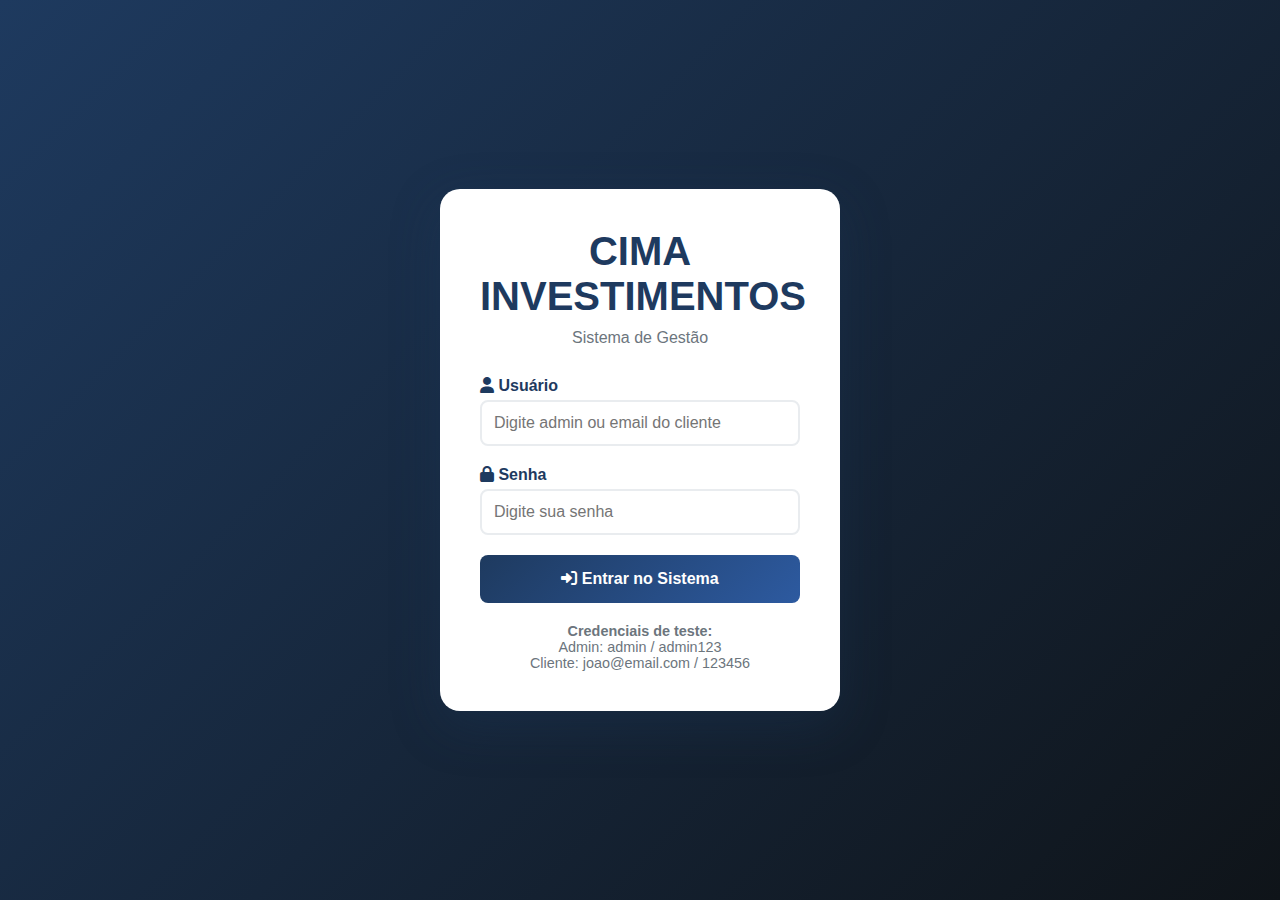
<file: test.html>
<!DOCTYPE html>
<html lang="pt-BR">
<head>
    <meta charset="UTF-8">
    <meta name="viewport" content="width=device-width, initial-scale=1.0">
    <title>CIMA Investimentos - Teste</title>
    <link href="https://cdnjs.cloudflare.com/ajax/libs/font-awesome/6.0.0/css/all.min.css" rel="stylesheet">
    <style>
        * {
            margin: 0;
            padding: 0;
            box-sizing: border-box;
        }

        body {
            font-family: 'Segoe UI', sans-serif;
            background: linear-gradient(135deg, #1e3a5f, #0f1419);
            min-height: 100vh;
            display: flex;
            align-items: center;
            justify-content: center;
            color: #333;
        }

        .login-container {
            background: white;
            padding: 40px;
            border-radius: 20px;
            box-shadow: 0 15px 50px rgba(30, 58, 95, 0.3);
            max-width: 400px;
            width: 90%;
            text-align: center;
        }

        .logo {
            font-size: 2.5rem;
            font-weight: 800;
            color: #1e3a5f;
            margin-bottom: 10px;
        }

        .subtitle {
            color: #6c757d;
            margin-bottom: 30px;
        }

        .input-group {
            margin-bottom: 20px;
            text-align: left;
        }

        .input-group label {
            display: block;
            margin-bottom: 5px;
            color: #1e3a5f;
            font-weight: 600;
        }

        .input-group input {
            width: 100%;
            padding: 12px;
            border: 2px solid #e9ecef;
            border-radius: 8px;
            font-size: 1rem;
        }

        .input-group input:focus {
            outline: none;
            border-color: #d4af37;
        }

        .btn {
            width: 100%;
            padding: 15px;
            background: linear-gradient(135deg, #1e3a5f, #2d5aa0);
            color: white;
            border: none;
            border-radius: 8px;
            font-size: 1rem;
            font-weight: 600;
            cursor: pointer;
            transition: all 0.3s;
        }

        .btn:hover {
            transform: translateY(-2px);
            box-shadow: 0 5px 15px rgba(30, 58, 95, 0.3);
        }

        .alert {
            margin: 20px 0;
            padding: 15px;
            border-radius: 8px;
            display: none;
        }

        .alert-success {
            background: rgba(40, 167, 69, 0.1);
            color: #28a745;
            border: 1px solid rgba(40, 167, 69, 0.3);
        }

        .alert-danger {
            background: rgba(220, 53, 69, 0.1);
            color: #dc3545;
            border: 1px solid rgba(220, 53, 69, 0.3);
        }

        .dashboard {
            display: none;
            background: white;
            padding: 40px;
            border-radius: 20px;
            max-width: 800px;
            width: 90%;
        }

        .dashboard h1 {
            color: #1e3a5f;
            margin-bottom: 20px;
        }

        .stats {
            display: grid;
            grid-template-columns: repeat(auto-fit, minmax(200px, 1fr));
            gap: 20px;
            margin: 20px 0;
        }

        .stat-card {
            background: #f8f9fa;
            padding: 20px;
            border-radius: 10px;
            text-align: center;
        }

        .stat-value {
            font-size: 2rem;
            font-weight: 800;
            color: #1e3a5f;
        }

        .stat-label {
            color: #6c757d;
            font-size: 0.9rem;
        }
    </style>
</head>
<body>
    <!-- Login Screen -->
    <div id="loginScreen" class="login-container">
        <h1 class="logo">CIMA INVESTIMENTOS</h1>
        <p class="subtitle">Sistema de Gestão</p>

        <div id="alertContainer" class="alert"></div>

        <div class="input-group">
            <label for="username">
                <i class="fas fa-user"></i> Usuário
            </label>
            <input type="text" id="username" placeholder="Digite admin ou email do cliente">
        </div>

        <div class="input-group">
            <label for="password">
                <i class="fas fa-lock"></i> Senha
            </label>
            <input type="password" id="password" placeholder="Digite sua senha">
        </div>

        <button class="btn" onclick="login()">
            <i class="fas fa-sign-in-alt"></i> Entrar no Sistema
        </button>

        <div style="margin-top: 20px; font-size: 0.9rem; color: #6c757d;">
            <strong>Credenciais de teste:</strong><br>
            Admin: admin / admin123<br>
            Cliente: joao@email.com / 123456
        </div>
    </div>

    <!-- Admin Dashboard -->
    <div id="adminDashboard" class="dashboard">
        <h1><i class="fas fa-tachometer-alt"></i> Painel Administrativo</h1>
        <button onclick="logout()" style="float: right; padding: 10px 20px; background: #dc3545; color: white; border: none; border-radius: 5px; cursor: pointer;">
            Logout
        </button>

        <div class="stats">
            <div class="stat-card">
                <div class="stat-value">R$ 70.000</div>
                <div class="stat-label">Capital Gerenciado</div>
            </div>
            <div class="stat-card">
                <div class="stat-value">3</div>
                <div class="stat-label">Clientes Ativos</div>
            </div>
            <div class="stat-card">
                <div class="stat-value">34</div>
                <div class="stat-label">Operações</div>
            </div>
            <div class="stat-card">
                <div class="stat-value">+15.2%</div>
                <div class="stat-label">Rentabilidade</div>
            </div>
        </div>

        <h3>✅ Sistema funcionando perfeitamente!</h3>
        <p>Agora você pode:</p>
        <ul style="margin: 20px 0; text-align: left;">
            <li>✅ Fazer login com admin ou cliente</li>
            <li>✅ Acessar dados completos no sistema principal</li>
            <li>✅ Gerar relatórios PDF</li>
            <li>✅ Gerenciar operações</li>
            <li>✅ Ver auditoria completa</li>
        </ul>

        <div style="background: #d4edda; padding: 15px; border-radius: 8px; margin: 20px 0;">
            <strong>Sistema Principal:</strong> Abra o arquivo <code>index.html</code> para acessar todas as funcionalidades!
        </div>
    </div>

    <!-- Client Dashboard -->
    <div id="clientDashboard" class="dashboard">
        <h1><i class="fas fa-user-tie"></i> Portal do Cliente</h1>
        <button onclick="logout()" style="float: right; padding: 10px 20px; background: #dc3545; color: white; border: none; border-radius: 5px; cursor: pointer;">
            Logout
        </button>

        <div class="stats">
            <div class="stat-card">
                <div class="stat-value">R$ 15.000</div>
                <div class="stat-label">Aporte Inicial</div>
            </div>
            <div class="stat-card">
                <div class="stat-value">R$ 16.800</div>
                <div class="stat-label">Saldo Atual</div>
            </div>
            <div class="stat-card">
                <div class="stat-value">+R$ 1.800</div>
                <div class="stat-label">Lucro Total</div>
            </div>
            <div class="stat-card">
                <div class="stat-value">+12.0%</div>
                <div class="stat-label">Rentabilidade</div>
            </div>
        </div>

        <h3>🎯 Bem-vindo ao seu portal!</h3>
        <p>Suas informações de investimento:</p>
        <ul style="margin: 20px 0; text-align: left;">
            <li>✅ Acompanhe sua performance em tempo real</li>
            <li>✅ Veja histórico de operações</li>
            <li>✅ Gere relatórios personalizados</li>
            <li>✅ Acesse gráficos de evolução</li>
        </ul>

        <div style="background: #d1ecf1; padding: 15px; border-radius: 8px; margin: 20px 0;">
            <strong>Sistema Completo:</strong> Use o arquivo <code>index.html</code> para funcionalidades completas!
        </div>
    </div>

    <script>
        // Dados de teste
        const testData = {
            clients: [
                {
                    id: 1,
                    name: "João Silva",
                    email: "joao@email.com",
                    password: "123456",
                    initialInvestment: 15000,
                    currentBalance: 16800
                }
            ]
        };

        function showAlert(message, type) {
            const alert = document.getElementById('alertContainer');
            alert.className = `alert alert-${type}`;
            alert.textContent = message;
            alert.style.display = 'block';

            setTimeout(() => {
                alert.style.display = 'none';
            }, 3000);
        }

        function login() {
            const username = document.getElementById('username').value.trim();
            const password = document.getElementById('password').value;

            console.log('Login attempt:', username, password);

            if (!username || !password) {
                showAlert('Por favor, preencha todos os campos!', 'danger');
                return;
            }

            // Admin login
            if (username === 'admin' && (password === 'admin123' || password === 'CimaInvest2024!')) {
                document.getElementById('loginScreen').style.display = 'none';
                document.getElementById('adminDashboard').style.display = 'block';
                showAlert('Login administrativo realizado com sucesso!', 'success');
                return;
            }

            // Client login
            const client = testData.clients.find(c => c.email === username);
            if (client && (client.password === password)) {
                document.getElementById('loginScreen').style.display = 'none';
                document.getElementById('clientDashboard').style.display = 'block';
                showAlert(`Bem-vindo, ${client.name}!`, 'success');
                return;
            }

            showAlert('Credenciais incorretas! Use: admin/admin123 ou joao@email.com/123456', 'danger');
        }

        function logout() {
            document.getElementById('loginScreen').style.display = 'block';
            document.getElementById('adminDashboard').style.display = 'none';
            document.getElementById('clientDashboard').style.display = 'none';
            document.getElementById('username').value = '';
            document.getElementById('password').value = '';
            showAlert('Logout realizado com sucesso!', 'success');
        }

        // Allow Enter key to login
        document.addEventListener('keypress', function(e) {
            if (e.key === 'Enter' && document.getElementById('loginScreen').style.display !== 'none') {
                login();
            }
        });
    </script>
</body>
</html>
</file>
